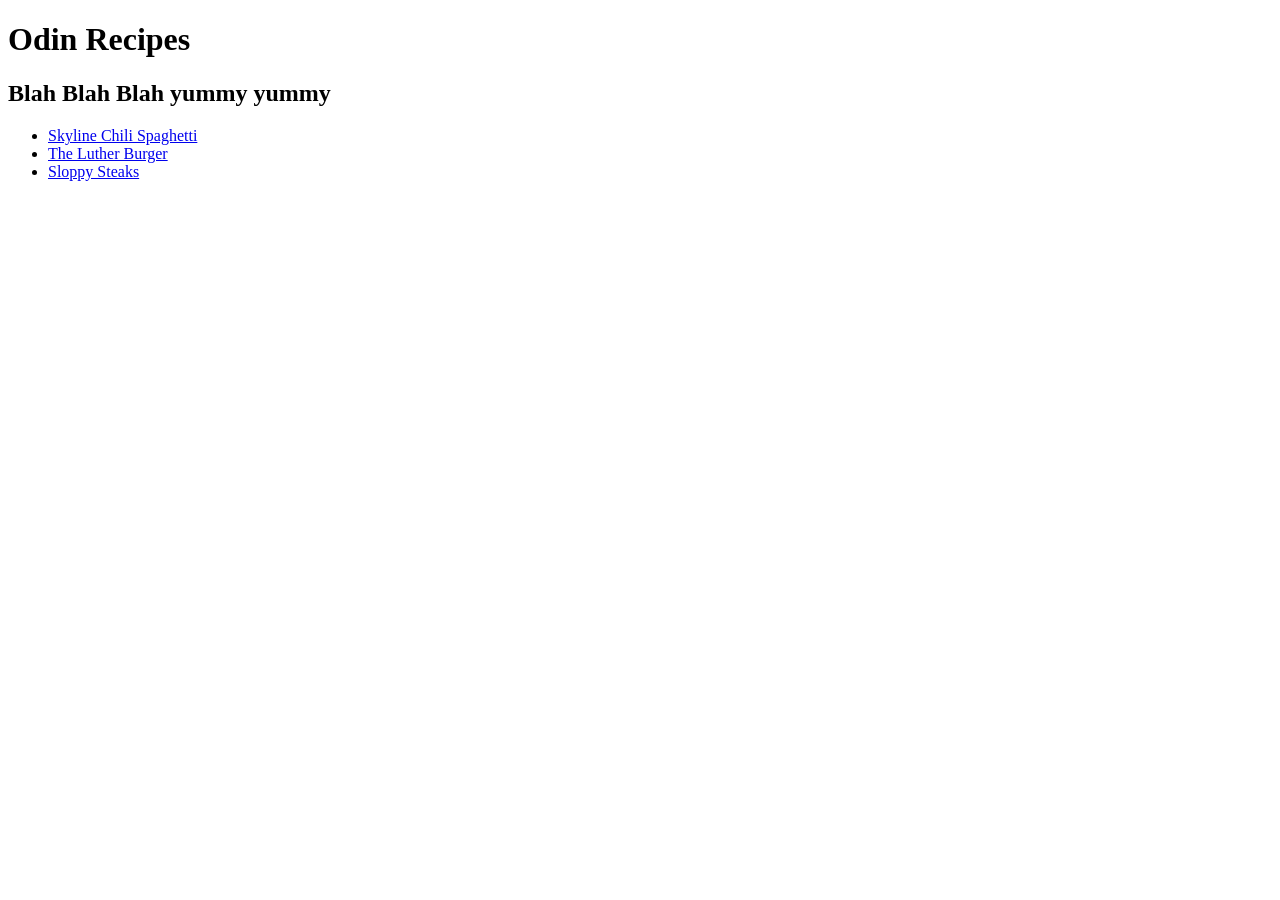
<file: index.html>
<!DOCTYPE html>
<html lang="en">
  <head>
    <meta charset="UTF-8" />
    <meta name="viewport" content="width=device-width, initial-scale=1.0" />
    <title>Odin Recipes</title>
  </head>
  <body>
    <h1>Odin Recipes</h1>

    <h2>Blah Blah Blah yummy yummy</h2>

    <ul>
      <li>
        <a href="./recipes/skyline-spaghetti.html" rel="noopener noreferrer"
          >Skyline Chili Spaghetti</a
        >
      </li>
      <li>
        <a href="./recipes/luther-burger.html" rel="noopener noreferrer"
          >The Luther Burger</a
        >
      </li>
      <li>
        <a href="./recipes/sloppy-steaks.html" rel="noopener noreferrer"
          >Sloppy Steaks</a
        >
      </li>
    </ul>
  </body>
</html>
</file>
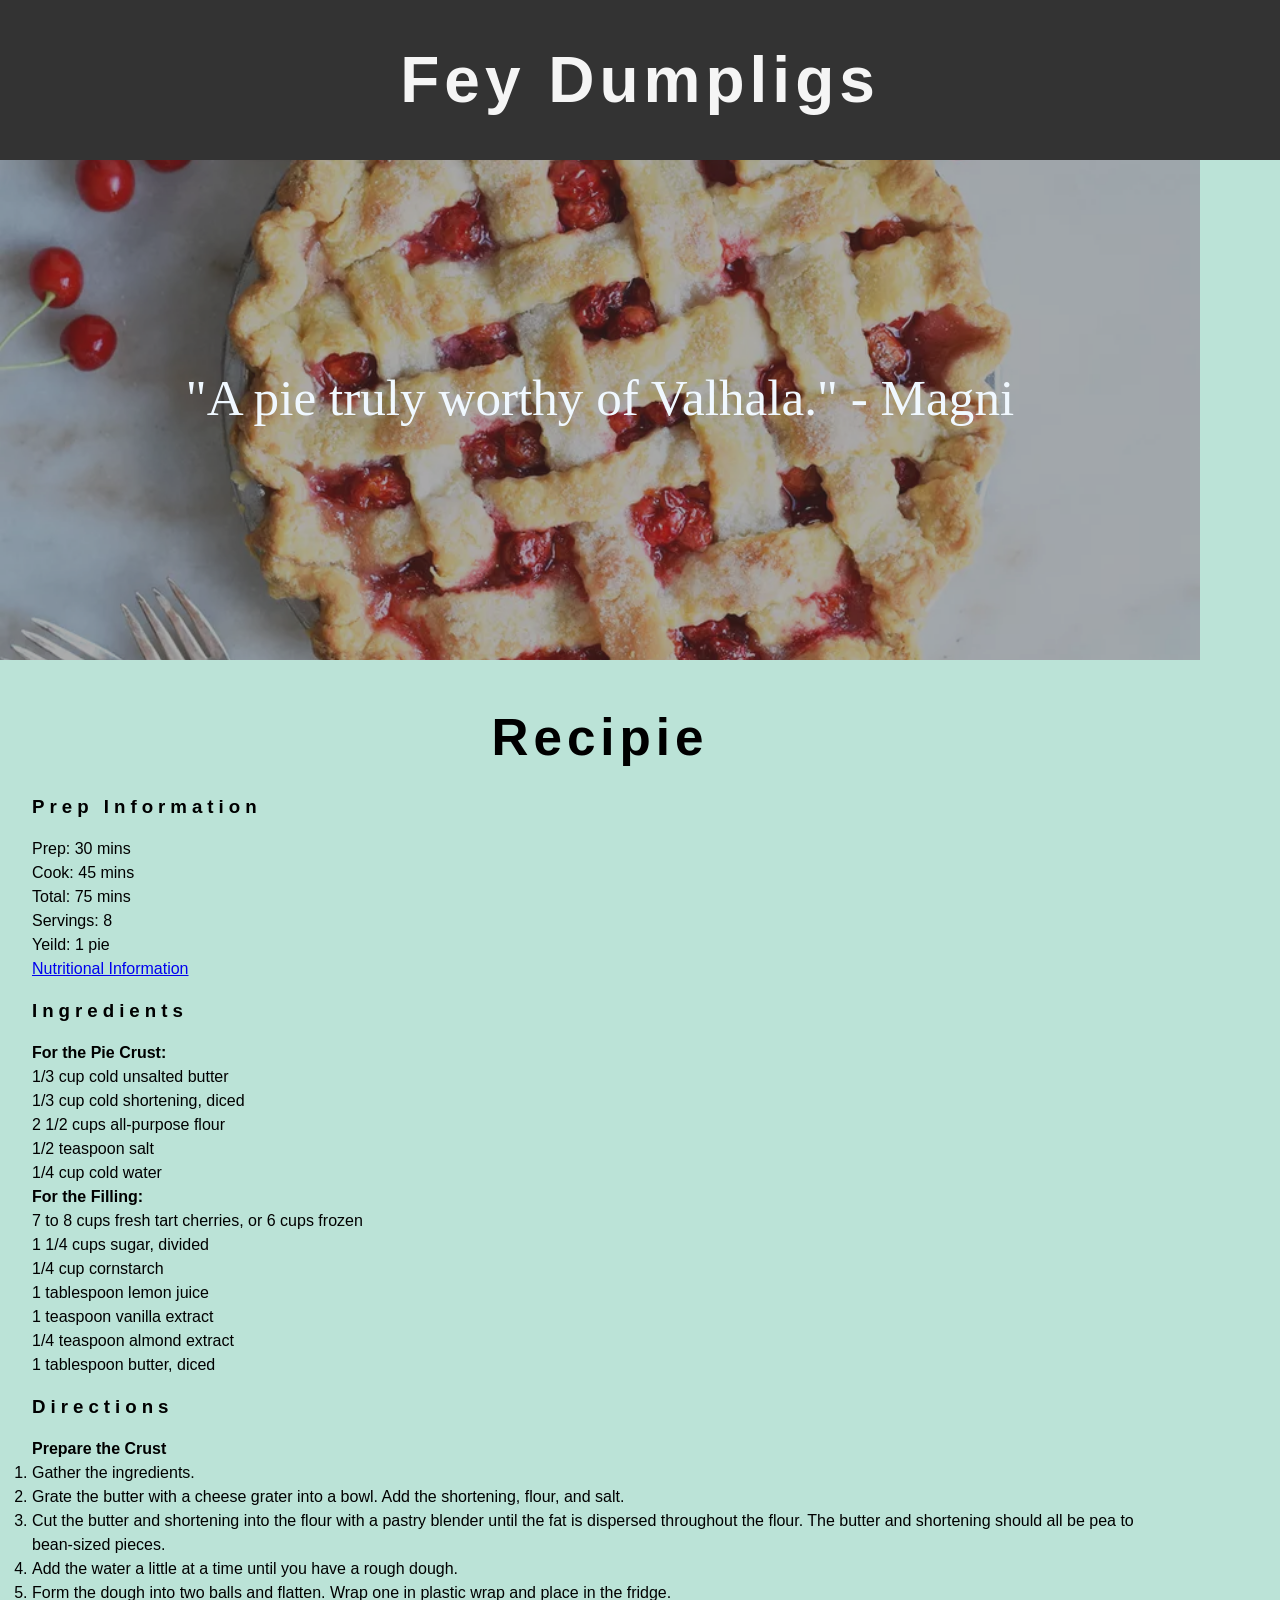
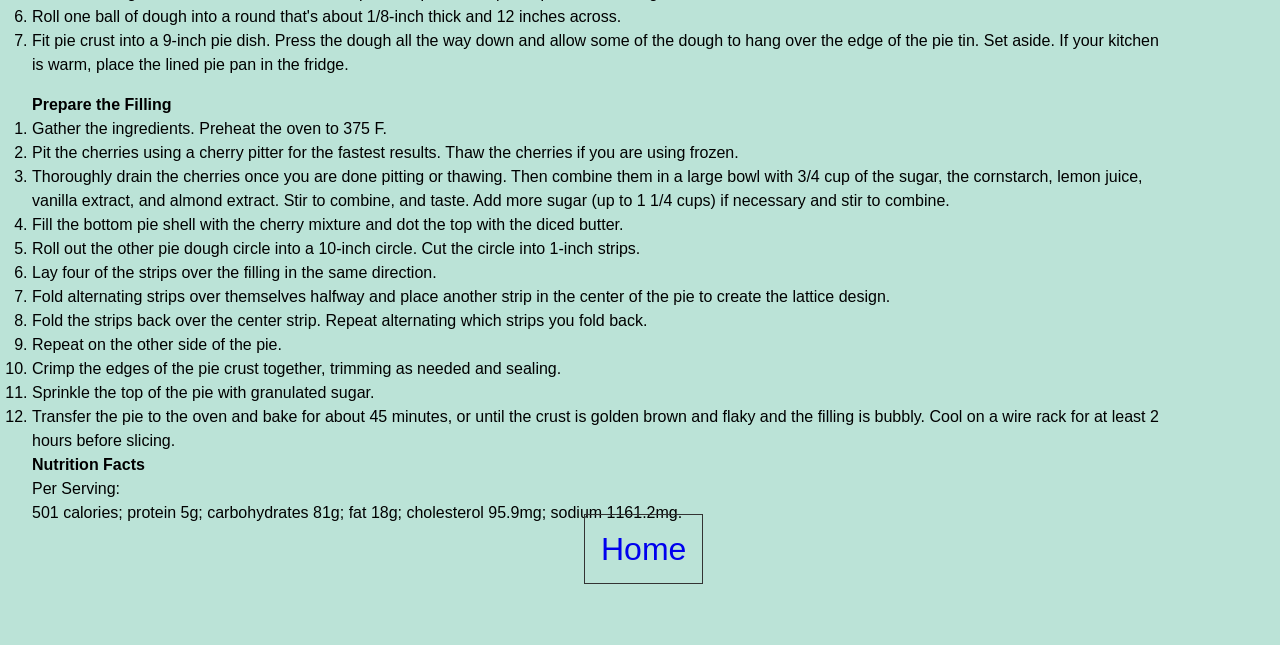
<file: pages/magni-pie.html>
<!DOCTYPE html>
<html lang="en">
  <head>
    <meta charset="UTF-8" />
    <meta http-equiv="X-UA-Compatible" content="IE=edge" />
    <meta name="viewport" content="width=device-width, initial-scale=1.0" />
    <link rel="stylesheet" href="../styles.css" />
    <title>Magni Pie</title>
  </head>
  <body>
    <div class="conatiner container--page">
      <header class="header header--page">
        <h1 class="heading heading--page">Fey Dumpligs</h1>
      </header>
      <div class="container container--hero">
        <div class="wrapper--hero hero hero--pie">
          <blockquote class="quote quote--hero">
            "A pie truly worthy of Valhala." - Magni
          </blockquote>
        </div>
      </div>
      <!-- <p>
        Cherry pies are known for being tart, sweet, and full of juicy goodness.
        We used freshly-picked tart cherries, but since they’re only in season
        for a short amount of time. You can also use sweet cherries, but lower
        the sugar to 3/4 cup and add a bit more lemon juice for that nice tart
        flavor.
      </p> -->
      <div class="container container--recipie">
        <h2 class="heading heading--recipie">Recipie</h2>
        <h3 class="heading heading--prep">Prep Information</h3>
        <ul class="container container--prep">
          <li>Prep: 30 mins</li>
          <li>Cook: 45 mins</li>
          <li>Total: 75 mins</li>
          <li>Servings: 8</li>
          <li>Yeild: 1 pie</li>
          <a href="#nutrition">Nutritional Information</a>
        </ul>
        <h3 class="heading heading--prep">Ingredients</h3>
        <ul class="container container--ingredients">
          <strong>For the Pie Crust:</strong>
          <li>1/3 cup cold unsalted butter</li>
          <li>1/3 cup cold shortening, diced</li>
          <li>2 1/2 cups all-purpose flour</li>
          <li>1/2 teaspoon salt</li>
          <li>1/4 cup cold water</li>
          <strong>For the Filling:</strong>
          <li>7 to 8 cups fresh tart cherries, or 6 cups frozen</li>
          <li>1 1/4 cups sugar, divided</li>
          <li>1/4 cup cornstarch</li>
          <li>1 tablespoon lemon juice</li>
          <li>1 teaspoon vanilla extract</li>
          <li>1/4 teaspoon almond extract</li>
          <li>1 tablespoon butter, diced</li>
        </ul>
        <h3 class="heading heading--prep">Directions</h3>
        <ol class="container container--directions">
          <strong>Prepare the Crust</strong>
          <li>Gather the ingredients.</li>
          <li>
            Grate the butter with a cheese grater into a bowl. Add the
            shortening, flour, and salt.
          </li>
          <li>
            Cut the butter and shortening into the flour with a pastry blender
            until the fat is dispersed throughout the flour. The butter and
            shortening should all be pea to bean-sized pieces.
          </li>
          <li>
            Add the water a little at a time until you have a rough dough.
          </li>
          <li>
            Form the dough into two balls and flatten. Wrap one in plastic wrap
            and place in the fridge.
          </li>
          <li>
            Roll one ball of dough into a round that's about 1/8-inch thick and
            12 inches across.
          </li>
          <li>
            Fit pie crust into a 9-inch pie dish. Press the dough all the way
            down and allow some of the dough to hang over the edge of the pie
            tin. Set aside. If your kitchen is warm, place the lined pie pan in
            the fridge.
          </li>
        </ol>
        <ol>
          <strong>Prepare the Filling</strong>
          <li>Gather the ingredients. Preheat the oven to 375 F.</li>
          <li>
            Pit the cherries using a cherry pitter for the fastest results. Thaw
            the cherries if you are using frozen.
          </li>
          <li>
            Thoroughly drain the cherries once you are done pitting or thawing.
            Then combine them in a large bowl with 3/4 cup of the sugar, the
            cornstarch, lemon juice, vanilla extract, and almond extract. Stir
            to combine, and taste. Add more sugar (up to 1 1/4 cups) if
            necessary and stir to combine.
          </li>
          <li>
            Fill the bottom pie shell with the cherry mixture and dot the top
            with the diced butter.
          </li>
          <li>
            Roll out the other pie dough circle into a 10-inch circle. Cut the
            circle into 1-inch strips.
          </li>
          <li>
            Lay four of the strips over the filling in the same direction.
          </li>
          <li>
            Fold alternating strips over themselves halfway and place another
            strip in the center of the pie to create the lattice design.
          </li>
          <li>
            Fold the strips back over the center strip. Repeat alternating which
            strips you fold back.
          </li>
          <li>Repeat on the other side of the pie.</li>
          <li>
            Crimp the edges of the pie crust together, trimming as needed and
            sealing.
          </li>
          <li>Sprinkle the top of the pie with granulated sugar.</li>
          <li>
            Transfer the pie to the oven and bake for about 45 minutes, or until
            the crust is golden brown and flaky and the filling is bubbly. Cool
            on a wire rack for at least 2 hours before slicing.
          </li>
        </ol>
        <h4>Nutrition Facts</h4>
        <p id="nutrition">
          Per Serving: <br />
          501 calories; protein 5g; carbohydrates 81g; fat 18g; cholesterol
          95.9mg; sodium 1161.2mg.
        </p>
        <a class="link link--home" href="../index.html">Home</a>
      </div>
    </div>
  </body>
</html>
</file>
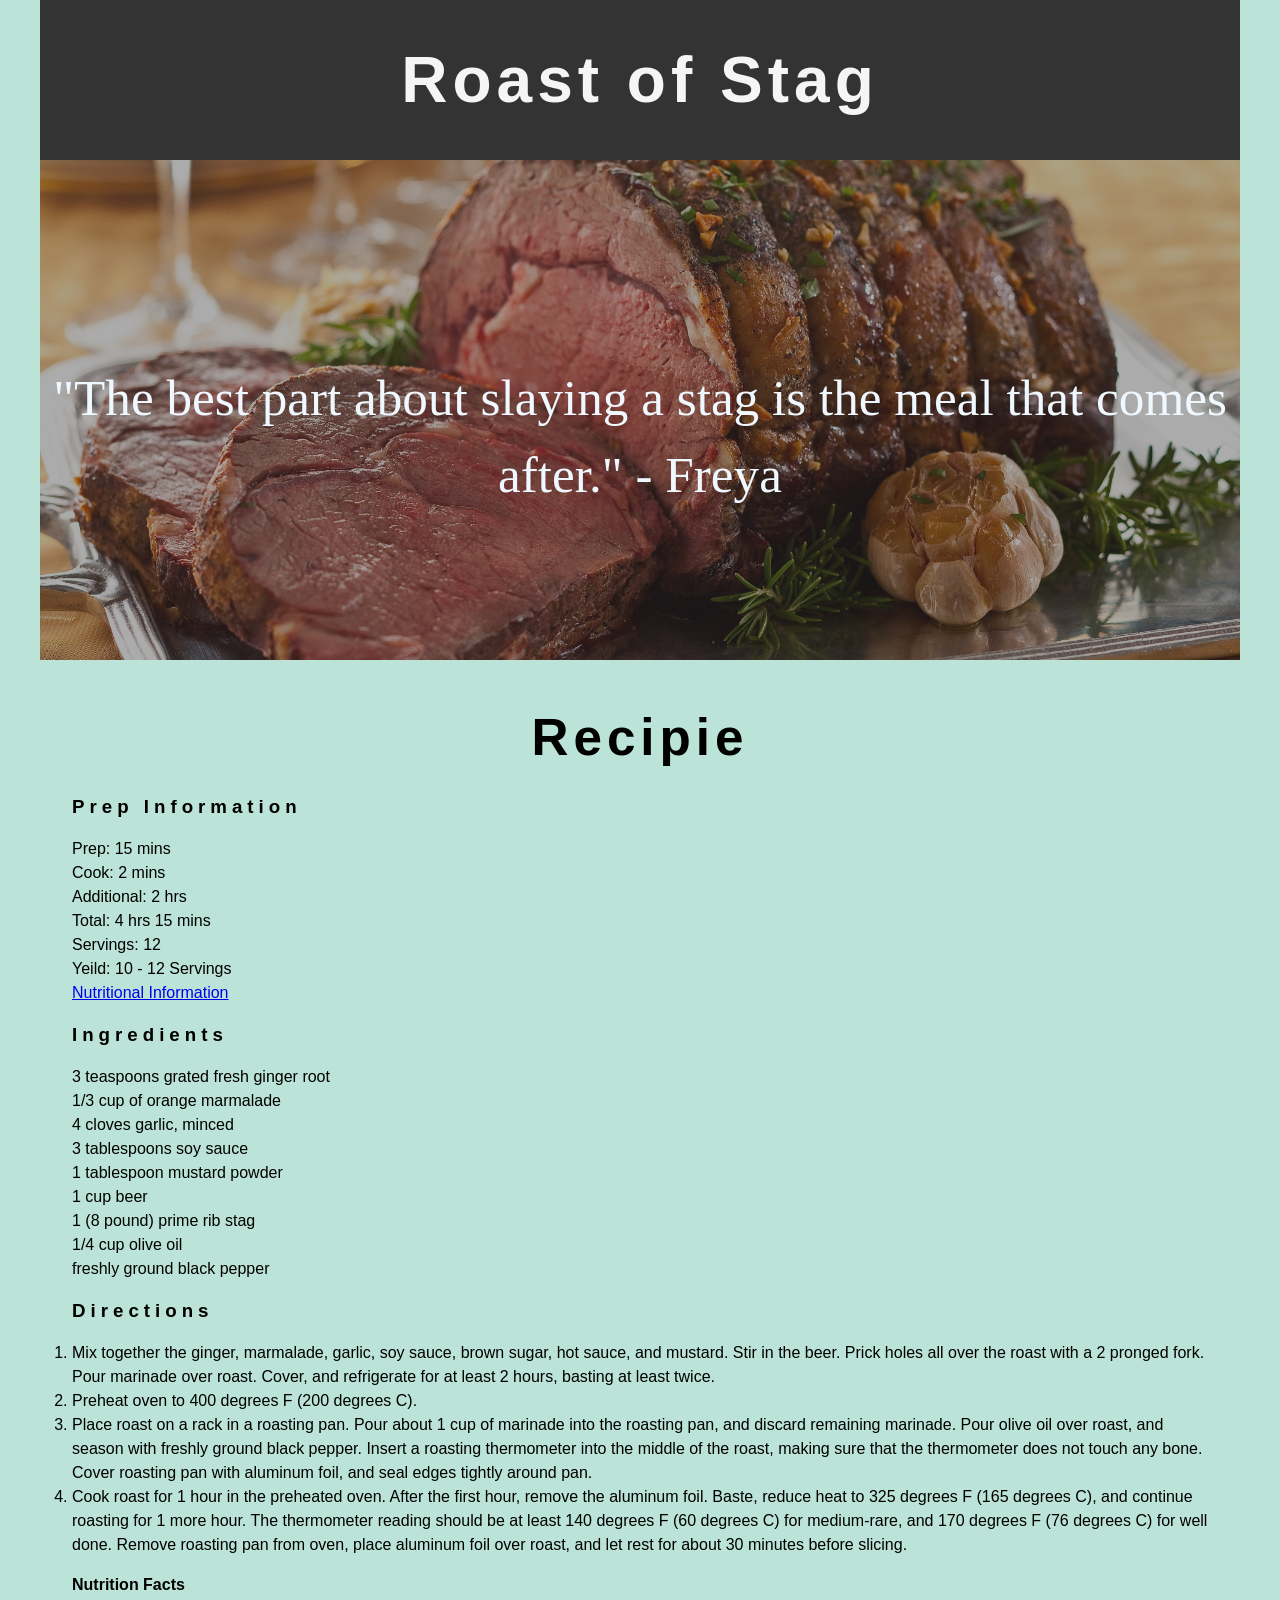
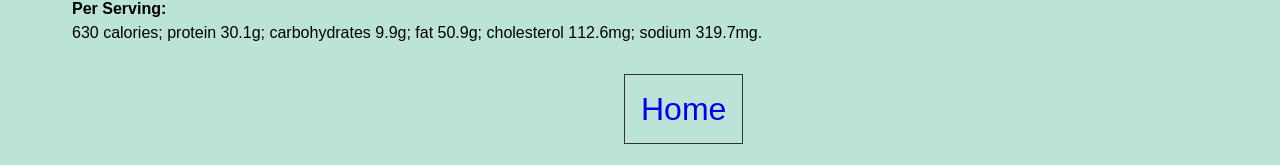
<file: pages/roast-of-stag.html>
<!DOCTYPE html>
<html lang="en">
  <head>
    <meta charset="UTF-8" />
    <meta http-equiv="X-UA-Compatible" content="IE=edge" />
    <meta name="viewport" content="width=device-width, initial-scale=1.0" />
    <link rel="stylesheet" href="../styles.css" />
    <title>Roast of Stag</title>
  </head>
  <body>
    <div class="container container--page">
      <header class="header--page">
        <h1 class="heading heading--page">Roast of Stag</h1>
      </header>
      <div class="container container--hero">
        <div class="wrapper--hero hero hero--roast">
          <blockquote class="quote quote--hero">
            "The best part about slaying a stag is the meal that comes after." -
            Freya
          </blockquote>
        </div>
      </div>
      <div class="container container--recipie">
        <h2 class="heading heading--recipie">Recipie</h2>
        <h3 class="heading heading--prep">Prep Information</h3>
        <ul class="container contianer--prep">
          <li>Prep: 15 mins</li>
          <li>Cook: 2 mins</li>
          <li>Additional: 2 hrs</li>
          <li>Total: 4 hrs 15 mins</li>
          <li>Servings: 12</li>
          <li>Yeild: 10 - 12 Servings</li>
          <a href="#nutrition">Nutritional Information</a>
        </ul>
        <h3 class="heading heading--prep">Ingredients</h3>
        <ul class="contianer container--ingredients">
          <li>3 teaspoons grated fresh ginger root</li>
          <li>1/3 cup of orange marmalade</li>
          <li>4 cloves garlic, minced</li>
          <li>3 tablespoons soy sauce</li>
          <li>1 tablespoon mustard powder</li>
          <li>1 cup beer</li>
          <li>1 (8 pound) prime rib stag</li>
          <li>1/4 cup olive oil</li>
          <li>freshly ground black pepper</li>
        </ul>
        <h3 class="heading heading--prep">Directions</h3>
        <ol class="container container--directions">
          <li>
            Mix together the ginger, marmalade, garlic, soy sauce, brown sugar,
            hot sauce, and mustard. Stir in the beer. Prick holes all over the
            roast with a 2 pronged fork. Pour marinade over roast. Cover, and
            refrigerate for at least 2 hours, basting at least twice.
          </li>
          <li>Preheat oven to 400 degrees F (200 degrees C).</li>
          <li>
            Place roast on a rack in a roasting pan. Pour about 1 cup of
            marinade into the roasting pan, and discard remaining marinade. Pour
            olive oil over roast, and season with freshly ground black pepper.
            Insert a roasting thermometer into the middle of the roast, making
            sure that the thermometer does not touch any bone. Cover roasting
            pan with aluminum foil, and seal edges tightly around pan.
          </li>
          <li>
            Cook roast for 1 hour in the preheated oven. After the first hour,
            remove the aluminum foil. Baste, reduce heat to 325 degrees F (165
            degrees C), and continue roasting for 1 more hour. The thermometer
            reading should be at least 140 degrees F (60 degrees C) for
            medium-rare, and 170 degrees F (76 degrees C) for well done. Remove
            roasting pan from oven, place aluminum foil over roast, and let rest
            for about 30 minutes before slicing.
          </li>
        </ol>
        <h4>Nutrition Facts</h4>
        <p id="nutrition">
          <strong>Per Serving:</strong> <br />
          630 calories; protein 30.1g; carbohydrates 9.9g; fat 50.9g;
          cholesterol 112.6mg; sodium 319.7mg.
        </p>
      </div>
      <a class="link link--home" href="../index.html">Home</a>
    </div>
  </body>
</html>
</file>
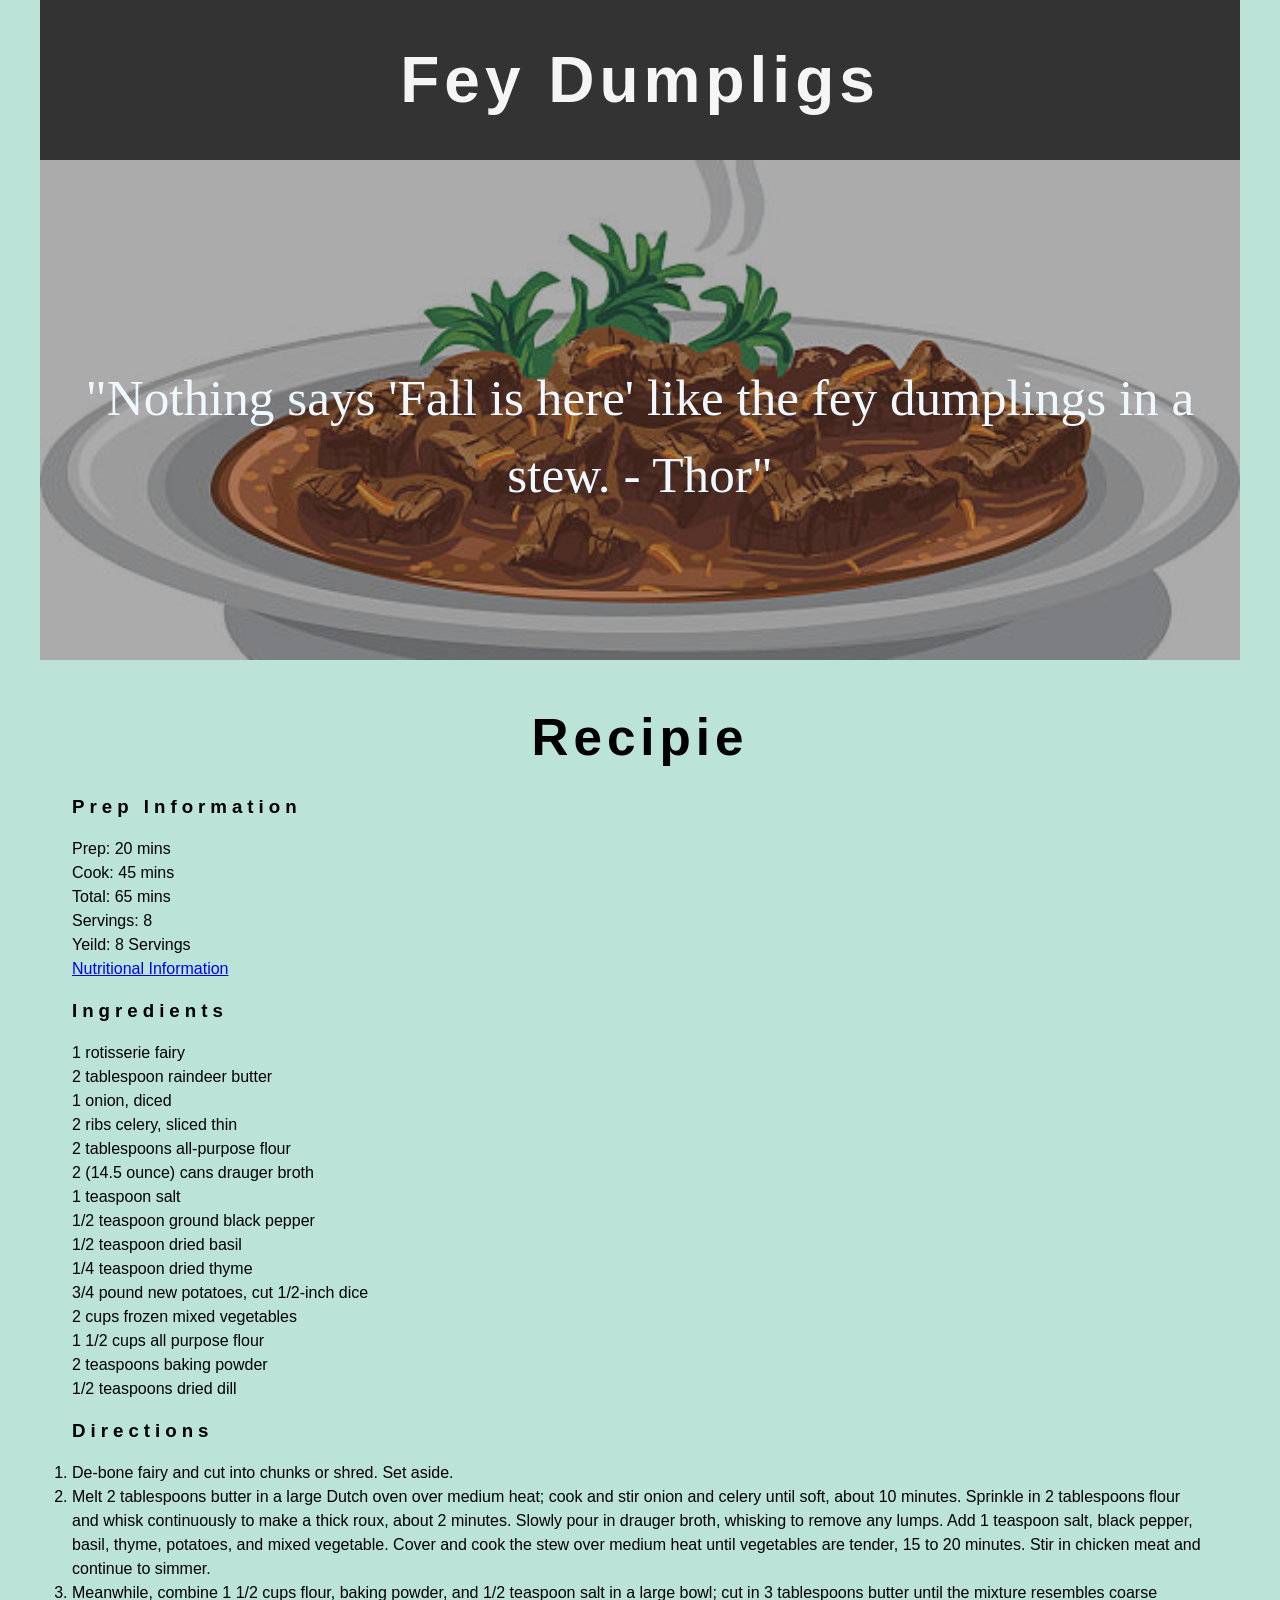
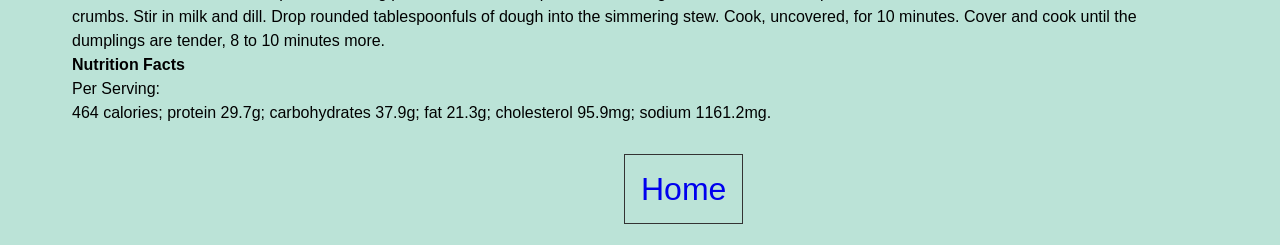
<file: pages/stew-of-fey.html>
<!DOCTYPE html>
<html lang="en">
  <head>
    <meta charset="UTF-8" />
    <meta http-equiv="X-UA-Compatible" content="IE=edge" />
    <meta name="viewport" content="width=device-width, initial-scale=1.0" />
    <link rel="stylesheet" href="../styles.css">
    <title>Odin Recipies: Lasagna</title>
  </head>
  <body>
    <div class="container container--page">
      <header class="header header--page">
        <h1 class="heading heading--page">Fey Dumpligs</h1>
      </header>
      <div class="container container--hero">
        <div class="wrapper--hero hero hero--stew">
          <blockquote class="quote quote--hero">
            "Nothing says 'Fall is here' like the fey dumplings in a stew. - Thor"
          </blockquote>
        </div>
      </div>
      <div class="container container--recipie">
        <h2 class="heading heading--recipie">Recipie</h2>
        <h3 class="heading heading--prep">Prep Information</h3>
        <ul class="container container--prep">
          <li>Prep: 20 mins</li>
          <li>Cook: 45 mins</li>
          <li>Total: 65 mins</li>
          <li>Servings: 8</li>
          <li>Yeild: 8 Servings</li>
          <a href="#nutrition">Nutritional Information</a>
        </ul>
        <h3 class="heading heading--prep">Ingredients</h3>
        <ul class="container container--ingredients">
          <li>1 rotisserie fairy</li>
          <li>2 tablespoon raindeer butter</li>
          <li>1 onion, diced</li>
          <li>2 ribs celery, sliced thin</li>
          <li>2 tablespoons all-purpose flour</li>
          <li>2 (14.5 ounce) cans drauger broth</li>
          <li>1 teaspoon salt</li>
          <li>1/2 teaspoon ground black pepper</li>
          <li>1/2 teaspoon dried basil</li>
          <li>1/4 teaspoon dried thyme</li>
          <li>3/4 pound new potatoes, cut 1/2-inch dice</li>
          <li>2 cups frozen mixed vegetables</li>
          <li>1 1/2 cups all purpose flour</li>
          <li>2 teaspoons baking powder</li>
          <li>1/2 teaspoons dried dill</li>
        </ul>
        <h3 class="heading heading--prep">Directions</h3>
        <ol class="container conatiner--directions">
          <li>De-bone fairy and cut into chunks or shred. Set aside.</li>
          <li>
            Melt 2 tablespoons butter in a large Dutch oven over medium heat; cook
            and stir onion and celery until soft, about 10 minutes. Sprinkle in 2
            tablespoons flour and whisk continuously to make a thick roux, about 2
            minutes. Slowly pour in drauger broth, whisking to remove any lumps. Add
            1 teaspoon salt, black pepper, basil, thyme, potatoes, and mixed
            vegetable. Cover and cook the stew over medium heat until vegetables are
            tender, 15 to 20 minutes. Stir in chicken meat and continue to simmer.
          </li>
          <li>
            Meanwhile, combine 1 1/2 cups flour, baking powder, and 1/2 teaspoon
            salt in a large bowl; cut in 3 tablespoons butter until the mixture
            resembles coarse crumbs. Stir in milk and dill. Drop rounded
            tablespoonfuls of dough into the simmering stew. Cook, uncovered, for 10
            minutes. Cover and cook until the dumplings are tender, 8 to 10 minutes
            more.
          </li>
        </ol>
        <h4>Nutrition Facts</h4>
        <p id="nutrition">
          Per Serving: <br />
          464 calories; protein 29.7g; carbohydrates 37.9g; fat 21.3g; cholesterol
          95.9mg; sodium 1161.2mg.
        </p>
      </div>
      <a class="link link--home" href="../index.html">Home</a>
        </body>
    </div>
</html>
</file>
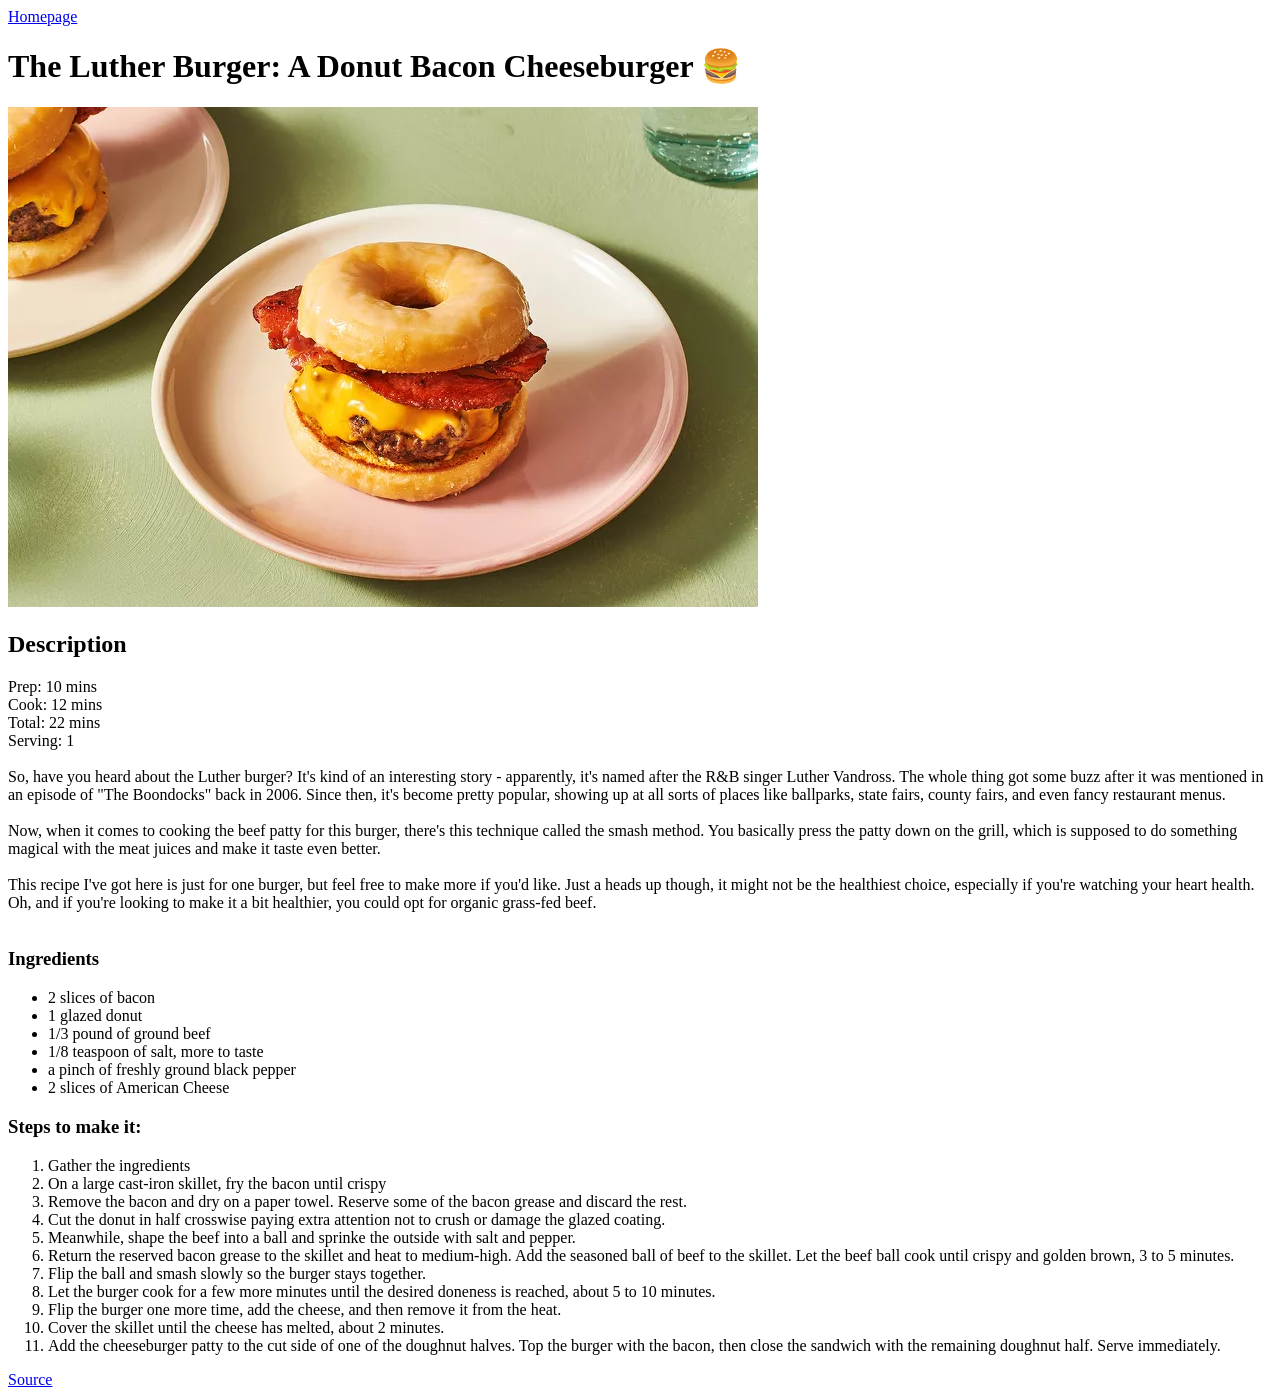
<file: recipes/luther-burger.html>
<!DOCTYPE html>
<html lang="en">
  <head>
    <meta charset="UTF-8" />
    <meta name="viewport" content="width=device-width, initial-scale=1.0" />
    <title>The Luther Burger</title>
  </head>
  <body>
    <a href="../index.html">Homepage</a>
    <h1>The Luther Burger: A Donut Bacon Cheeseburger 🍔</h1>

    <img
      src="../images/luther-burger-doughnut-bacon-cheeseburger-4018810-hero-01-f776607bc457405e8409a1bfd02952f7.webp"
      alt="The Luther Burger sitting on a white plate, overhead view."
    />

    <h2>Description</h2>

    Prep: 10 mins<br />
    Cook: 12 mins<br />
    Total: 22 mins<br />
    Serving: 1<br />
    <br />
    So, have you heard about the Luther burger? It's kind of an interesting
    story - apparently, it's named after the R&B singer Luther Vandross. The
    whole thing got some buzz after it was mentioned in an episode of "The
    Boondocks" back in 2006. Since then, it's become pretty popular, showing up
    at all sorts of places like ballparks, state fairs, county fairs, and even
    fancy restaurant menus.<br />
    <br />
    Now, when it comes to cooking the beef patty for this burger, there's this
    technique called the smash method. You basically press the patty down on the
    grill, which is supposed to do something magical with the meat juices and
    make it taste even better.<br />
    <br />
    This recipe I've got here is just for one burger, but feel free to make more
    if you'd like. Just a heads up though, it might not be the healthiest
    choice, especially if you're watching your heart health. Oh, and if you're
    looking to make it a bit healthier, you could opt for organic grass-fed
    beef.<br />
    <br />
    <h3>Ingredients</h3>
    <ul>
      <li>2 slices of bacon</li>
      <li>1 glazed donut</li>
      <li>1/3 pound of ground beef</li>
      <li>1/8 teaspoon of salt, more to taste</li>
      <li>a pinch of freshly ground black pepper</li>
      <li>2 slices of American Cheese</li>
    </ul>
    <h3>Steps to make it:</h3>
    <ol>
      <li>Gather the ingredients</li>
      <li>On a large cast-iron skillet, fry the bacon until crispy</li>
      <li>
        Remove the bacon and dry on a paper towel. Reserve some of the bacon
        grease and discard the rest.
      </li>
      <li>
        Cut the donut in half crosswise paying extra attention not to crush or
        damage the glazed coating.
      </li>
      <li>
        Meanwhile, shape the beef into a ball and sprinke the outside with salt
        and pepper.
      </li>
      <li>
        Return the reserved bacon grease to the skillet and heat to medium-high.
        Add the seasoned ball of beef to the skillet. Let the beef ball cook
        until crispy and golden brown, 3 to 5 minutes.
      </li>
      <li>Flip the ball and smash slowly so the burger stays together.</li>
      <li>
        Let the burger cook for a few more minutes until the desired doneness is
        reached, about 5 to 10 minutes.
      </li>
      <li>
        Flip the burger one more time, add the cheese, and then remove it from
        the heat.
      </li>
      <li>Cover the skillet until the cheese has melted, about 2 minutes.</li>
      <li>
        Add the cheeseburger patty to the cut side of one of the doughnut
        halves. Top the burger with the bacon, then close the sandwich with the
        remaining doughnut half. Serve immediately.
      </li>
    </ol>
    <a
      href="https://www.thespruceeats.com/luther-burger-doughnut-bacon-cheeseburger-4018810"
      >Source</a
    >
  </body>
</html>
</file>
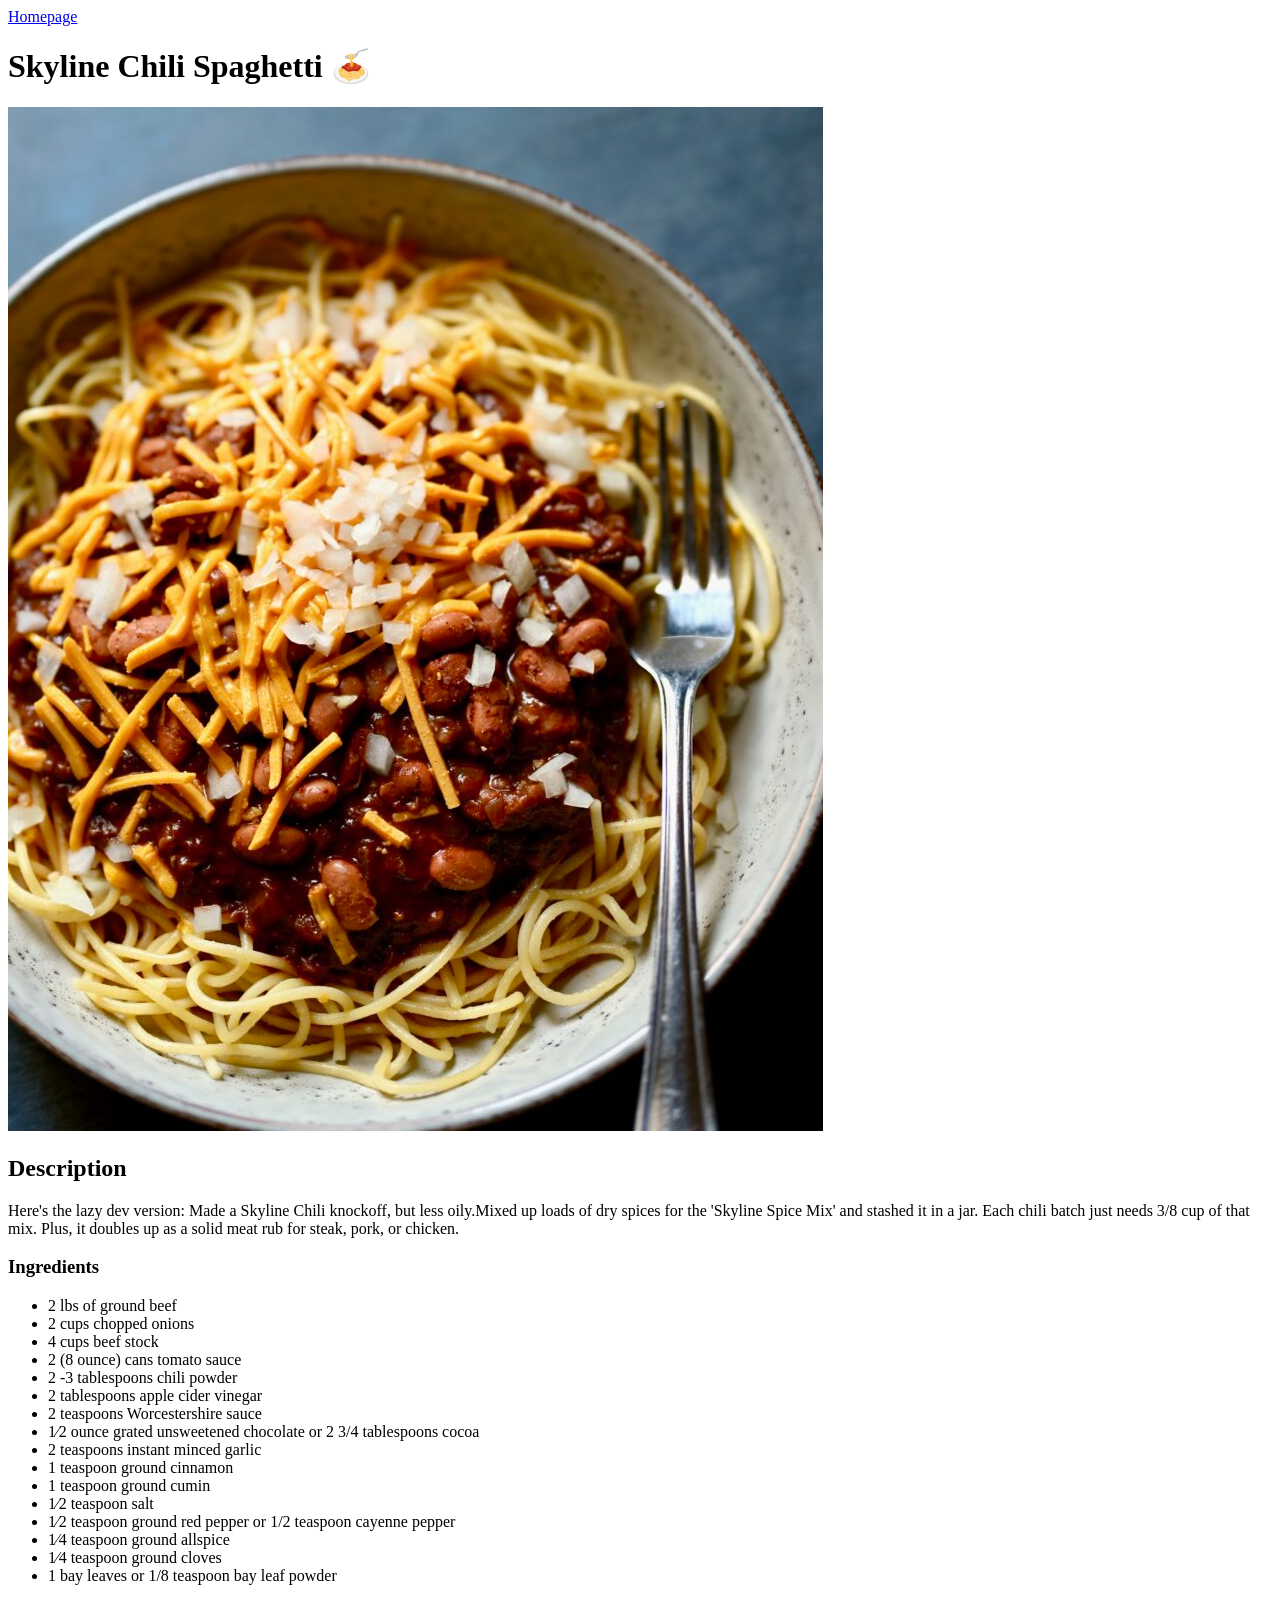
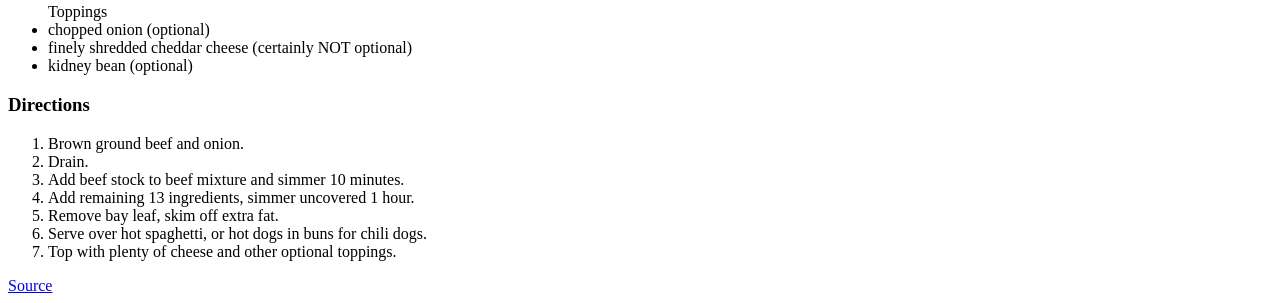
<file: recipes/skyline-spaghetti.html>
<!DOCTYPE html>
<html lang="en">
  <head>
    <meta charset="UTF-8" />
    <meta name="viewport" content="width=device-width, initial-scale=1.0" />
    <title>Skyline Chili Spaghetti</title>
  </head>
  <body>
    <a href="../index.html">Homepage</a>

    <h1>Skyline Chili Spaghetti 🍝</h1>

    <img
      src="../images/VEGANSKYLINE-DSC_0096-815x1024.jpg"
      alt="A bowl of Skyline Chili Spaghetti from a top down view"
    />
    <h2>Description</h2>
    Here's the lazy dev version: Made a Skyline Chili knockoff, but less
    oily.Mixed up loads of dry spices for the 'Skyline Spice Mix' and stashed it
    in a jar. Each chili batch just needs 3/8 cup of that mix. Plus, it doubles
    up as a solid meat rub for steak, pork, or chicken.

    <h3>Ingredients</h3>
    <ul>
      <li>2 lbs of ground beef</li>
      <li>2 cups chopped onions</li>
      <li>4 cups beef stock</li>
      <li>2 (8 ounce) cans tomato sauce</li>
      <li>2 -3 tablespoons chili powder</li>
      <li>2 tablespoons apple cider vinegar</li>
      <li>2 teaspoons Worcestershire sauce</li>
      <li>1⁄2 ounce grated unsweetened chocolate or 2 3/4 tablespoons cocoa</li>
      <li>2 teaspoons instant minced garlic</li>
      <li>1 teaspoon ground cinnamon</li>
      <li>1 teaspoon ground cumin</li>
      <li>1⁄2 teaspoon salt</li>
      <li>1⁄2 teaspoon ground red pepper or 1/2 teaspoon cayenne pepper</li>
      <li>1⁄4 teaspoon ground allspice</li>
      <li>1⁄4 teaspoon ground cloves</li>
      <li>1 bay leaves or 1/8 teaspoon bay leaf powder</li>
      <br />
      Toppings
      <li>chopped onion (optional)</li>
      <li>finely shredded cheddar cheese (certainly NOT optional)</li>
      <li>kidney bean (optional)</li>
    </ul>
    <h3>Directions</h3>
    <ol>
      <li>Brown ground beef and onion.</li>
      <li>Drain.</li>
      <li>Add beef stock to beef mixture and simmer 10 minutes.</li>
      <li>Add remaining 13 ingredients, simmer uncovered 1 hour.</li>
      <li>Remove bay leaf, skim off extra fat.</li>
      <li>Serve over hot spaghetti, or hot dogs in buns for chili dogs.</li>
      <li>Top with plenty of cheese and other optional toppings.</li>
    </ol>
    <a
      href="https://www.food.com/recipe/skylike-chili-skyline-chili-copycat-110548"
      rel="noopener noreferrer"
      >Source</a
    >
  </body>
</html>
</file>
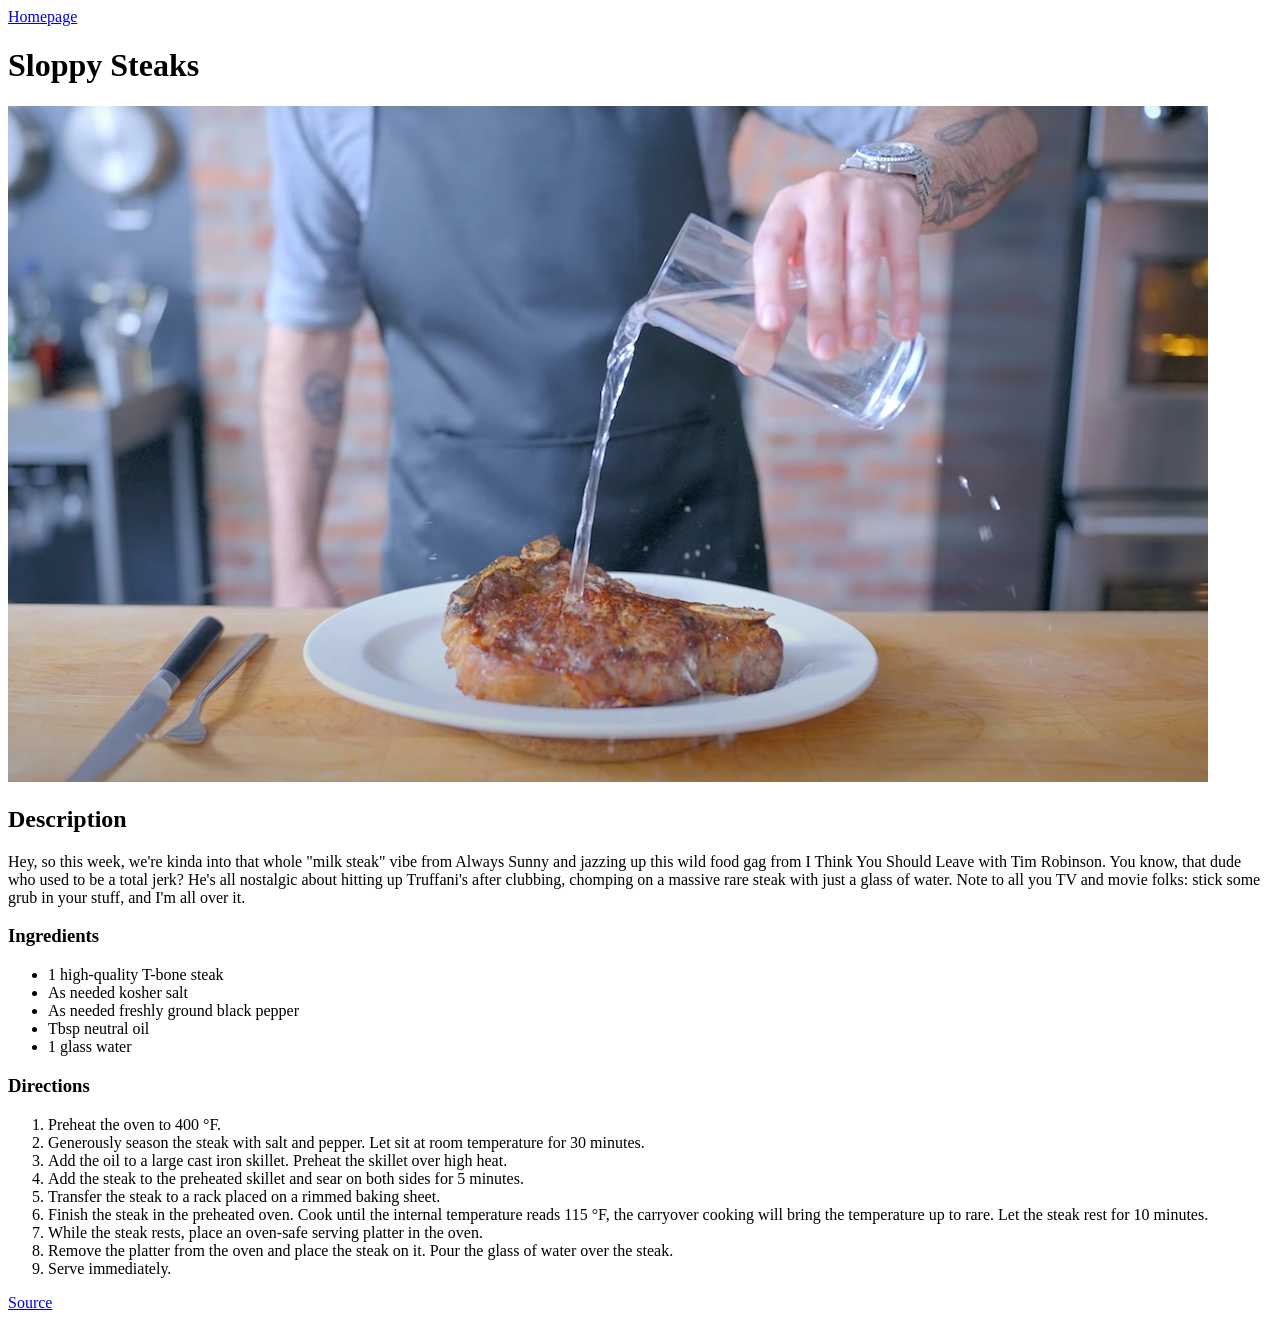
<file: recipes/sloppy-steaks.html>
<!DOCTYPE html>
<html lang="en">
  <head>
    <meta charset="UTF-8" />
    <meta name="viewport" content="width=device-width, initial-scale=1.0" />
    <title>Sloppy Steaks</title>
  </head>
  <body>
    <a href="../index.html" rel="noopener noreferrer">Homepage</a>
    <h1>Sloppy Steaks</h1>
    <img
      src="../images/Sloppy-Steaks-Binging-With-Babish.jpg"
      alt="a man pouring a glass of water on a steak"
    />
    <h2>Description</h2>
    Hey, so this week, we're kinda into that whole "milk steak" vibe from Always
    Sunny and jazzing up this wild food gag from I Think You Should Leave with
    Tim Robinson. You know, that dude who used to be a total jerk? He's all
    nostalgic about hitting up Truffani's after clubbing, chomping on a massive
    rare steak with just a glass of water. Note to all you TV and movie folks:
    stick some grub in your stuff, and I'm all over it.
    <h3>Ingredients</h3>
    <ul>
      <li>1 high-quality T-bone steak</li>
      <li>As needed kosher salt</li>
      <li>As needed freshly ground black pepper</li>
      <li>Tbsp neutral oil</li>
      <li>1 glass water</li>
    </ul>
    <h3>Directions</h3>
    <ol>
      <li>Preheat the oven to 400 °F.</li>
      <li>
        Generously season the steak with salt and pepper. Let sit at room
        temperature for 30 minutes.
      </li>
      <li>
        Add the oil to a large cast iron skillet. Preheat the skillet over high
        heat.
      </li>
      <li>
        Add the steak to the preheated skillet and sear on both sides for 5
        minutes.
      </li>
      <li>Transfer the steak to a rack placed on a rimmed baking sheet.</li>
      <li>
        Finish the steak in the preheated oven. Cook until the internal
        temperature reads 115 °F, the carryover cooking will bring the
        temperature up to rare. Let the steak rest for 10 minutes.
      </li>
      <li>
        While the steak rests, place an oven-safe serving platter in the oven.
      </li>
      <li>
        Remove the platter from the oven and place the steak on it. Pour the
        glass of water over the steak.
      </li>
      <li>Serve immediately.</li>
    </ol>
    <a
      href="https://www.bingingwithbabish.com/recipes/sloppy-steaks-i-think-you-should-leave"
      rel="noopener noreferrer"
      >Source</a
    >
  </body>
</html>
</file>
<file: styles.css>
/* Global Selectors */
*,
*::after,
*::before {
  margin: 0;
  padding: 0;

  box-sizing: border-box;
}

body {
  width: 100%;
  min-height: 100vh;
  background-color: rgba(134, 206, 184, 0.562);

  overflow-x: hidden;
  
  font-family: 'Poppins', sans-serif;
  line-height: 1.5;
}

img {
  display: block;
}

.container {
  max-width: 1200px;
}

.container--page {
  margin: 0 auto;
  padding-bottom: 2rem;
}

.container--hero {
  width: 100%;
  min-height: 500px;
}

.container--recipie {
  padding: 1.5rem 2rem;
}

.container--recipie,
.container--prep,
.container--ingredients,
.container--directions {
  margin-bottom: 1rem;
}


.wrapper--hero {
  width: 100%;
  min-height: 500px;
  position: relative;
}

.hero {
  background-position: center;
  background-size: cover;
}

.hero--main {
  background-image: url(images/feast.jpg);
}

.hero--roast {
  background-image: url(images/stag-roast.jpg);
}

.hero--stew {
  background-image: url(images/fey-stew.jpg);
}

.hero--pie {
  background-image: url(images/magni-pie.webp);
}

.hero::after {
  content: '';

  width: 100%;
  height: 500px;

  position: absolute;
  top: 0;
  left: 0;

  background-color: #33333369;

}

.header--page {
  padding: 1rem;
  background-color: #333333;
  color: whitesmoke;
}

.heading {
  display: block;
  margin: 1rem 0;
  font-weight: bold;
  text-align: center;
  letter-spacing: 5px;
}

.heading--page {
  font-size: clamp(2rem, 5vw, 5rem);
}

.heading--recipie {
  font-size: clamp(1.5rem, 4vw, 4rem);
}

.heading--prep {
  text-align: left;
}

.heading--hero,
.quote--hero {
  width: 100%;
  position: absolute;
  top: 40%;

  color: aliceblue;
  font-family: cursive;
  font-size: clamp(2.2rem, 4vw, 4rem);
  text-align: center;

  z-index: 10;
}

.container--list {
  padding: 1rem;
}

.link--home {
  margin-left: calc(50% - 1rem);
  padding: 1rem;
  border: 1px solid #333333;

  font-size: clamp(1rem, 3vw, 2rem);
  text-decoration: none;
}

ul {
  width: 100%;
}

ul li {
  width: 100%;
  list-style: none;

}

ul li a {
  display: inline-block;
  width: 100%;
  height: 5%;
  margin: 1rem 0;
  border: 1px solid #333333;
  border-radius: 10px;
  background-color: #333333;;

  color: whitesmoke;
  text-align: center;
  font-size: clamp(2rem, 5vw, 4rem);
  text-decoration: none;
}
</file>
